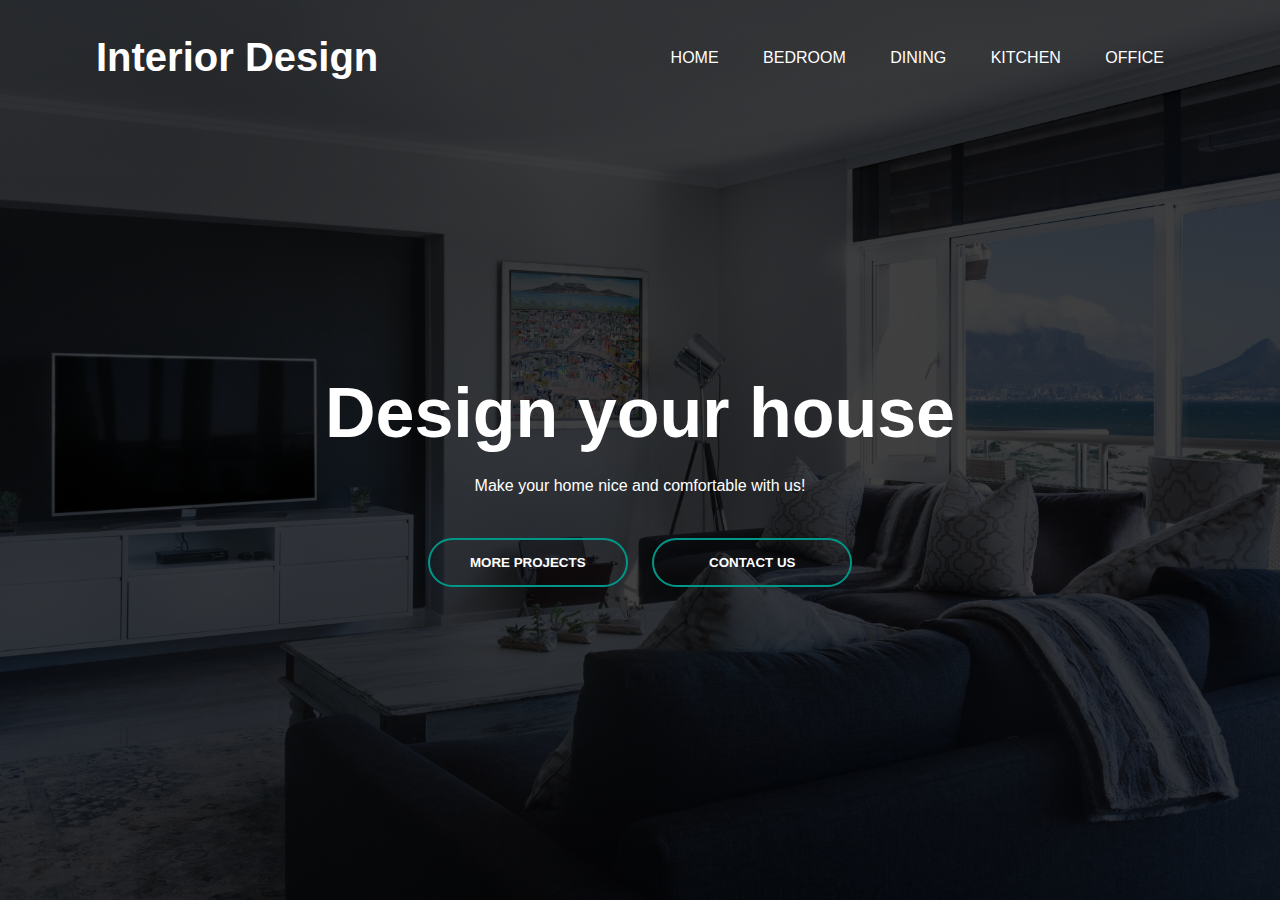
<file: index.html>
<!DOCTYPE html>
<html lang="en">
<head>
    <meta charset="UTF-8">
    <meta http-equiv="X-UA-Compatible" content="IE=edge">
    <meta name="viewport" content="width=device-width, initial-scale=1.0">
    <title>Your interior design here!</title>
    <link rel="stylesheet" href="style.css">
</head>
<body>
    <div class="banner">
        <div class="navbar">
            <h2>Interior Design</h2>
            <ul>
                <li><a href="index.html">Home</a></li>
                <li><a href="/html/bedroom.html">Bedroom</a></li>
                <li><a href="/html/dining.html">Dining</a></li>
                <li><a href="/html/kitchen.html">Kitchen</a></li>
                <li><a href="/html/office.html">Office</a></li>
            </ul>
        </div>

        <div class="content">
            <h1>Design your house</h1>
            <p>Make your home nice and comfortable with us!</p>
            <div>
                <a href="/html/projects.html"><button type="button"><span></span>MORE PROJECTS</button></a>
                <a href="/html/contact.html"><button type="button"><span></span>CONTACT US</button></a>
            </div>
        </div>
    </div>
</body>
</html>
</file>
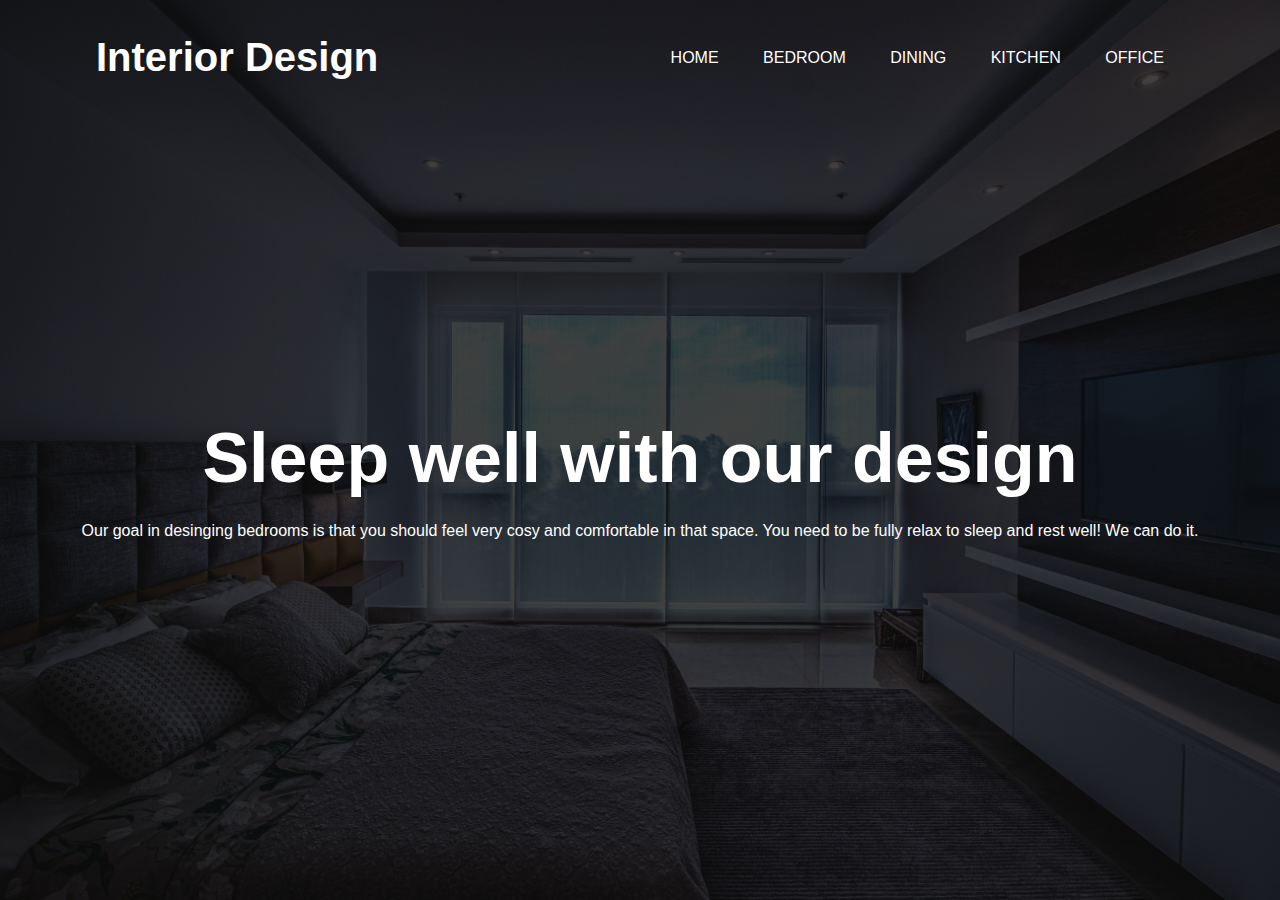
<file: bedroom.html>
<!DOCTYPE html>
<html lang="en">
<head>
    <meta charset="UTF-8">
    <meta http-equiv="X-UA-Compatible" content="IE=edge">
    <meta name="viewport" content="width=device-width, initial-scale=1.0">
    <title>Your interior design here!</title>
    <link rel="stylesheet" href="style.css">
</head>
<body>
    <div class="banner2">
        <div class="navbar">
            <h2>Interior Design</h2>
            <ul>
                <li><a href="index.html">Home</a></li>
                <li><a href="bedroom.html">Bedroom</a></li>
                <li><a href="dining.html">Dining</a></li>
                <li><a href="kitchen.html">Kitchen</a></li>
                <li><a href="office.html">Office</a></li>
            </ul>
        </div>

        <div class="content">
            <h1>Sleep well with our design</h1>
            <p>Our goal in desinging bedrooms is that you should feel very cosy and comfortable in that space. You need to be fully relax to sleep and rest well! We can do it.</p>
        </div>
    </div>
</body>
</html>
</file>
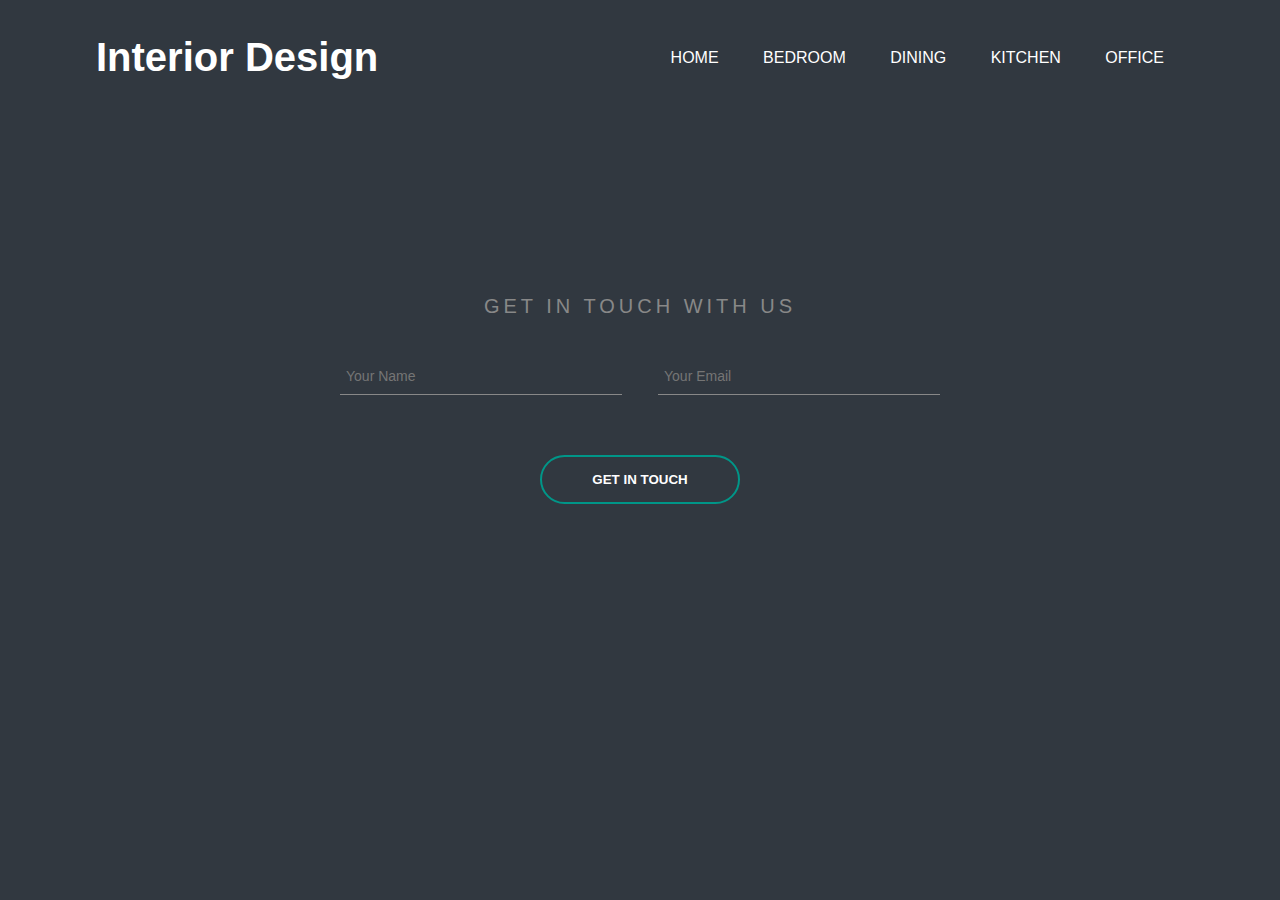
<file: contact.html>
<!DOCTYPE html>
<html lang="en">
<head>
    <meta charset="UTF-8">
    <meta http-equiv="X-UA-Compatible" content="IE=edge">
    <meta name="viewport" content="width=device-width, initial-scale=1.0">
    <title>Your interior design here!</title>
    <link rel="stylesheet" href="style.css">
</head>
<body>
    
    <div class="background">
        <div class="navbar">
            <h2>Interior Design</h2>
            <ul>
                <li><a href="index.html">Home</a></li>
                <li><a href="bedroom.html">Bedroom</a></li>
                <li><a href="dining.html">Dining</a></li>
                <li><a href="kitchen.html">Kitchen</a></li>
                <li><a href="office.html">Office</a></li>
            </ul>
        </div>

        <div class="contact-section">
            <div class="inner-width">
                <h1>Get in touch with us</h1>
                <input type="text" class="name" placeholder="Your Name">
                <input type="email" class="email" placeholder="Your Email">
                <a href="#"><button type="button"><span></span>GET IN TOUCH</button></a>
            </div>
        </div>

    </div>
</body>
</html>
</file>
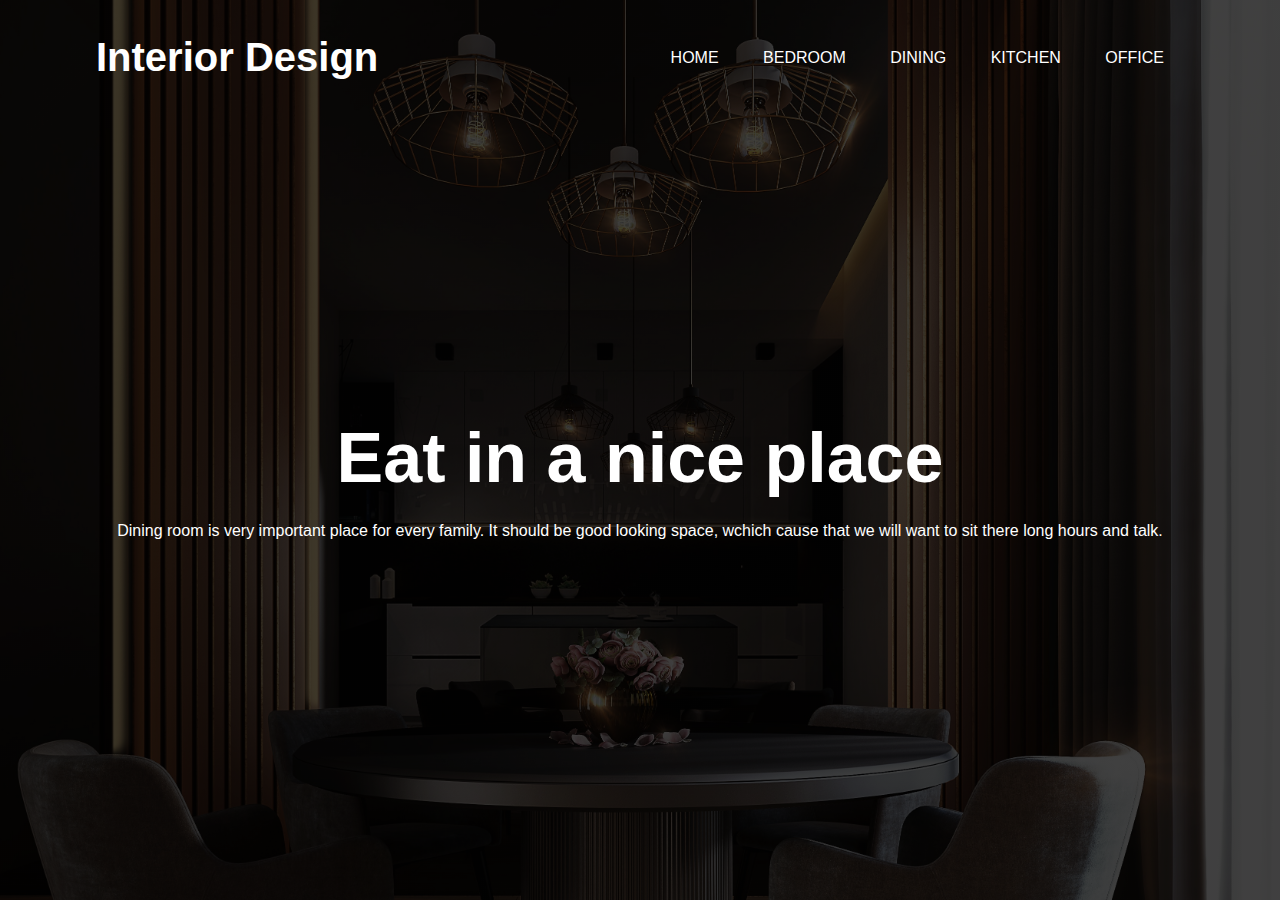
<file: dining.html>
<!DOCTYPE html>
<html lang="en">
<head>
    <meta charset="UTF-8">
    <meta http-equiv="X-UA-Compatible" content="IE=edge">
    <meta name="viewport" content="width=device-width, initial-scale=1.0">
    <title>Your interior design here!</title>
    <link rel="stylesheet" href="style.css">
</head>
<body>
    <div class="banner3">
        <div class="navbar">
            <h2>Interior Design</h2>
            <ul>
                <li><a href="index.html">Home</a></li>
                <li><a href="bedroom.html">Bedroom</a></li>
                <li><a href="dining.html">Dining</a></li>
                <li><a href="kitchen.html">Kitchen</a></li>
                <li><a href="office.html">Office</a></li>
            </ul>
        </div>

        <div class="content">
            <h1>Eat in a nice place</h1>
            <p>Dining room is very important place for every family. It should be good looking space, wchich cause that we will want to sit there long hours and talk.</p>
        </div>
    </div>
</body>
</html>
</file>
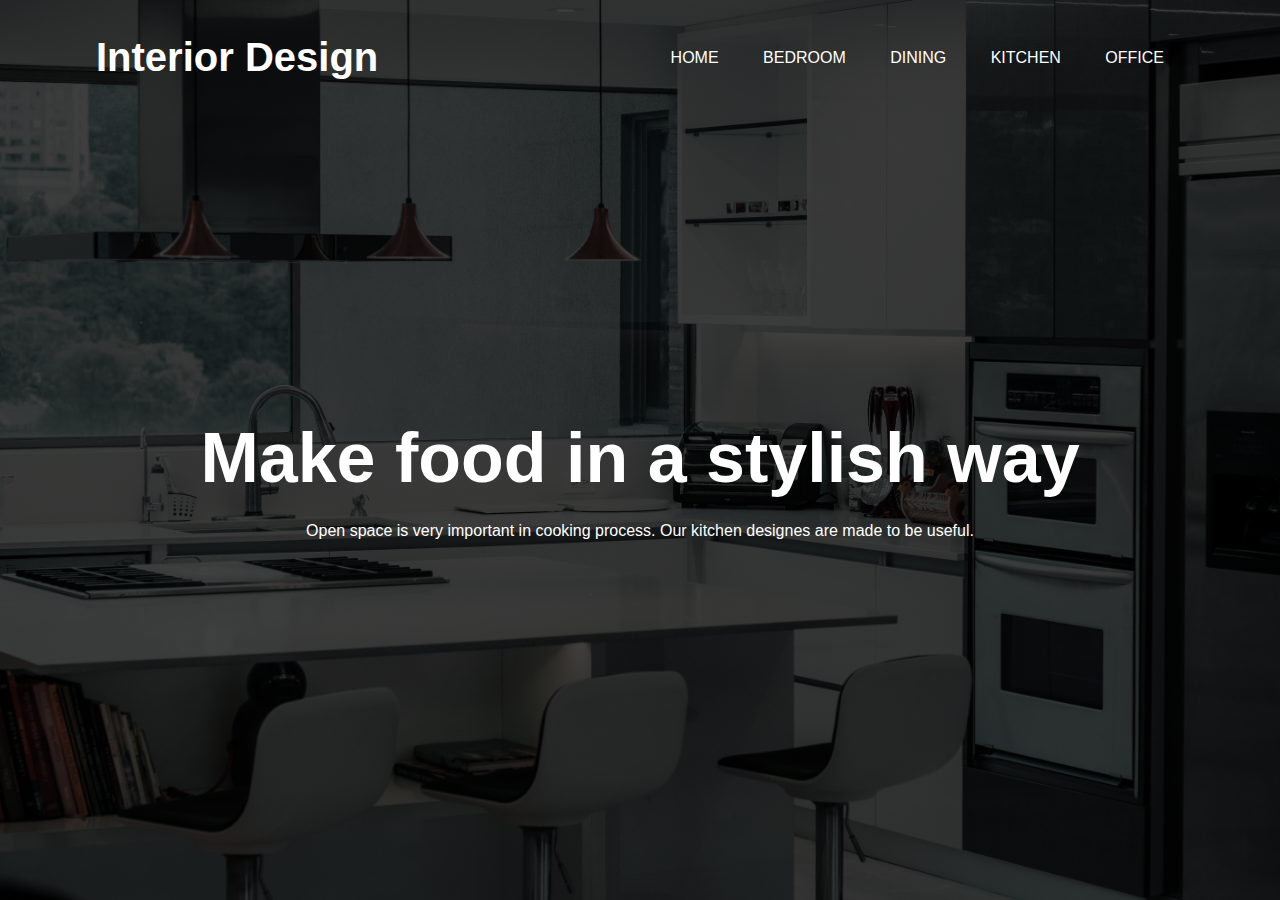
<file: kitchen.html>
<!DOCTYPE html>
<html lang="en">
<head>
    <meta charset="UTF-8">
    <meta http-equiv="X-UA-Compatible" content="IE=edge">
    <meta name="viewport" content="width=device-width, initial-scale=1.0">
    <title>Your interior design here!</title>
    <link rel="stylesheet" href="style.css">
</head>
<body>
    <div class="banner4">
        <div class="navbar">
            <h2>Interior Design</h2>
            <ul>
                <li><a href="index.html">Home</a></li>
                <li><a href="bedroom.html">Bedroom</a></li>
                <li><a href="dining.html">Dining</a></li>
                <li><a href="kithcen.html">Kitchen</a></li>
                <li><a href="office.html">Office</a></li>
            </ul>
        </div>

        <div class="content">
            <h1>Make food in a stylish way</h1>
            <p>Open space is very important in cooking process. Our kitchen designes are made to be useful.</p>
        </div>
    </div>
</body>
</html>
</file>
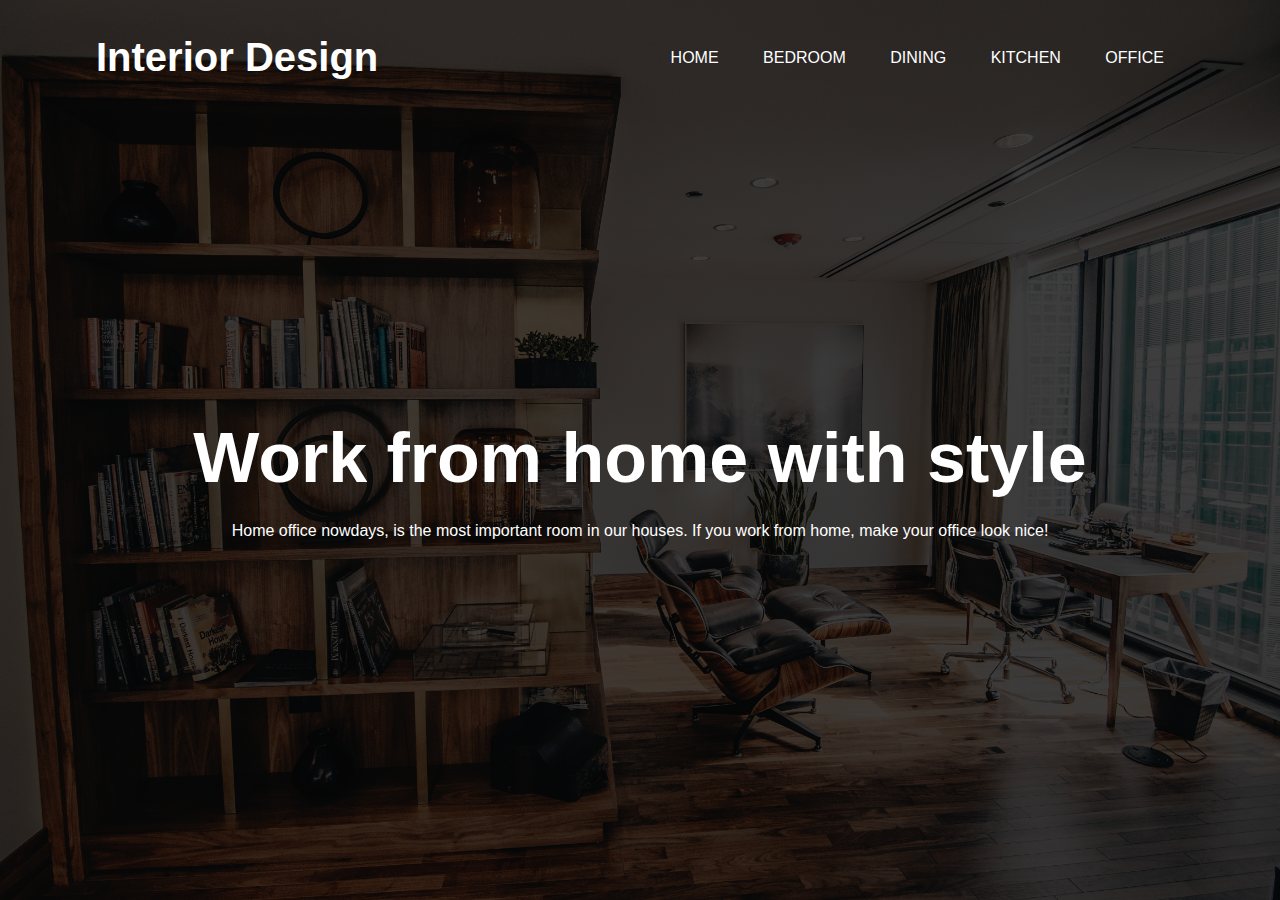
<file: office.html>
<!DOCTYPE html>
<html lang="en">
<head>
    <meta charset="UTF-8">
    <meta http-equiv="X-UA-Compatible" content="IE=edge">
    <meta name="viewport" content="width=device-width, initial-scale=1.0">
    <title>Your interior design here!</title>
    <link rel="stylesheet" href="style.css">
</head>
<body>
    <div class="banner5">
        <div class="navbar">
            <h2>Interior Design</h2>
            <ul>
                <li><a href="index.html">Home</a></li>
                <li><a href="bedroom.html">Bedroom</a></li>
                <li><a href="dining.html">Dining</a></li>
                <li><a href="kitchen.html">Kitchen</a></li>
                <li><a href="office.html">Office</a></li>
            </ul>
        </div>

        <div class="content">
            <h1>Work from home with style</h1>
            <p>Home office nowdays, is the most important room in our houses. If you work from home, make your office look nice!</p>
        </div>
    </div>
</body>
</html>
</file>
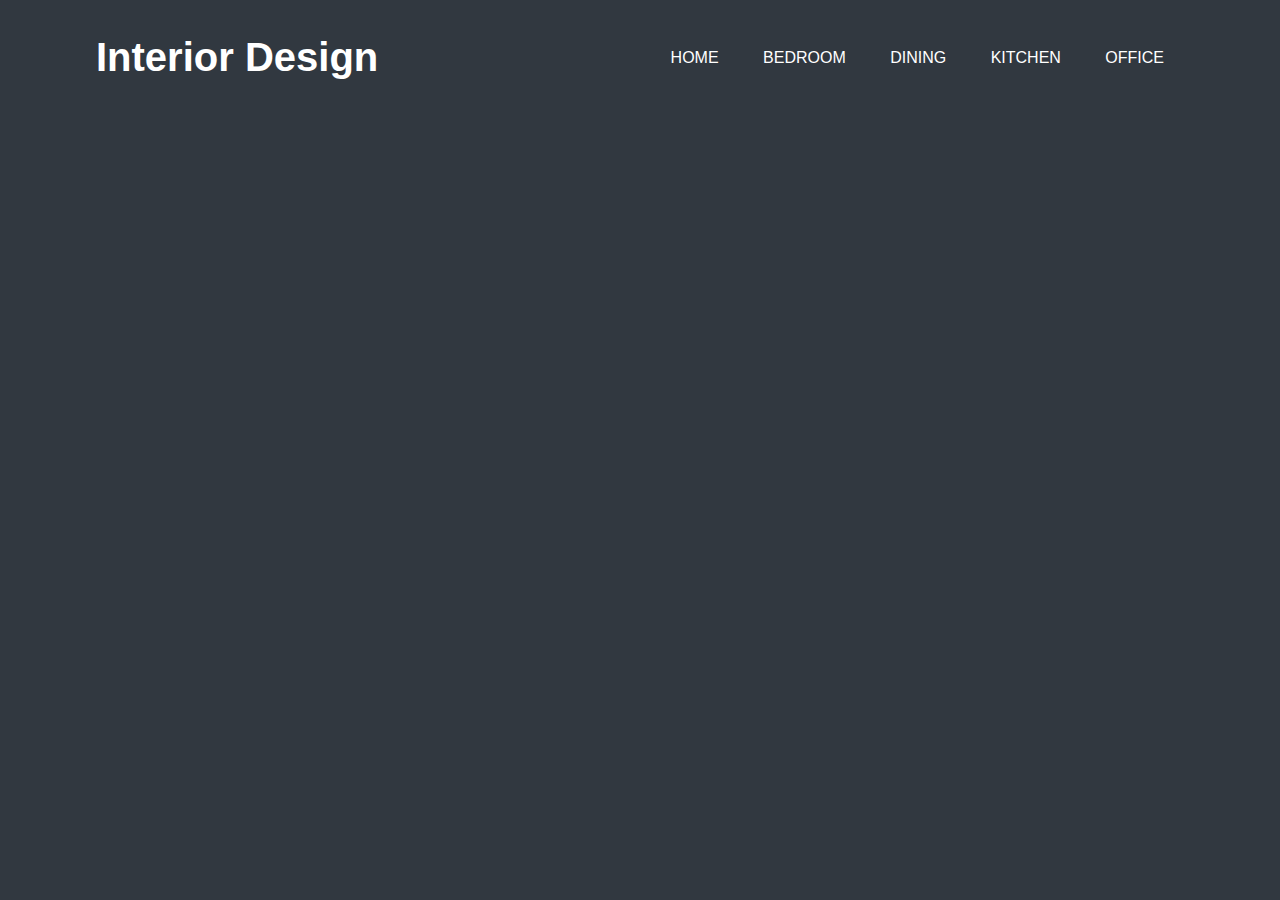
<file: projects.html>
<!DOCTYPE html>
<html lang="en">
<head>
    <meta charset="UTF-8">
    <meta http-equiv="X-UA-Compatible" content="IE=edge">
    <meta name="viewport" content="width=device-width, initial-scale=1.0">
    <title>Your interior design here!</title>
    <link rel="stylesheet" href="style.css">
</head>
<body>

    <div class="background">
        <div class="navbar">
            <h2>Interior Design</h2>
            <ul>
                <li><a href="index.html">Home</a></li>
                <li><a href="bedroom.html">Bedroom</a></li>
                <li><a href="dining.html">Dining</a></li>
                <li><a href="kitchen.html">Kitchen</a></li>
                <li><a href="office.html">Office</a></li>
            </ul>
        </div>

    <div class="slideshow">
        <div class="slideshow-item">
            <img src="img1.jpg">
        </div>

        <div class="slideshow-item">
            <img src="img2.jpg">
        </div>

        <div class="slideshow-item">
            <img src="img3.jpg">
        </div>

        <div class="slideshow-item">
            <img src="img4.jpg">
        </div>
    </div>
   
</body>
</html>
</file>
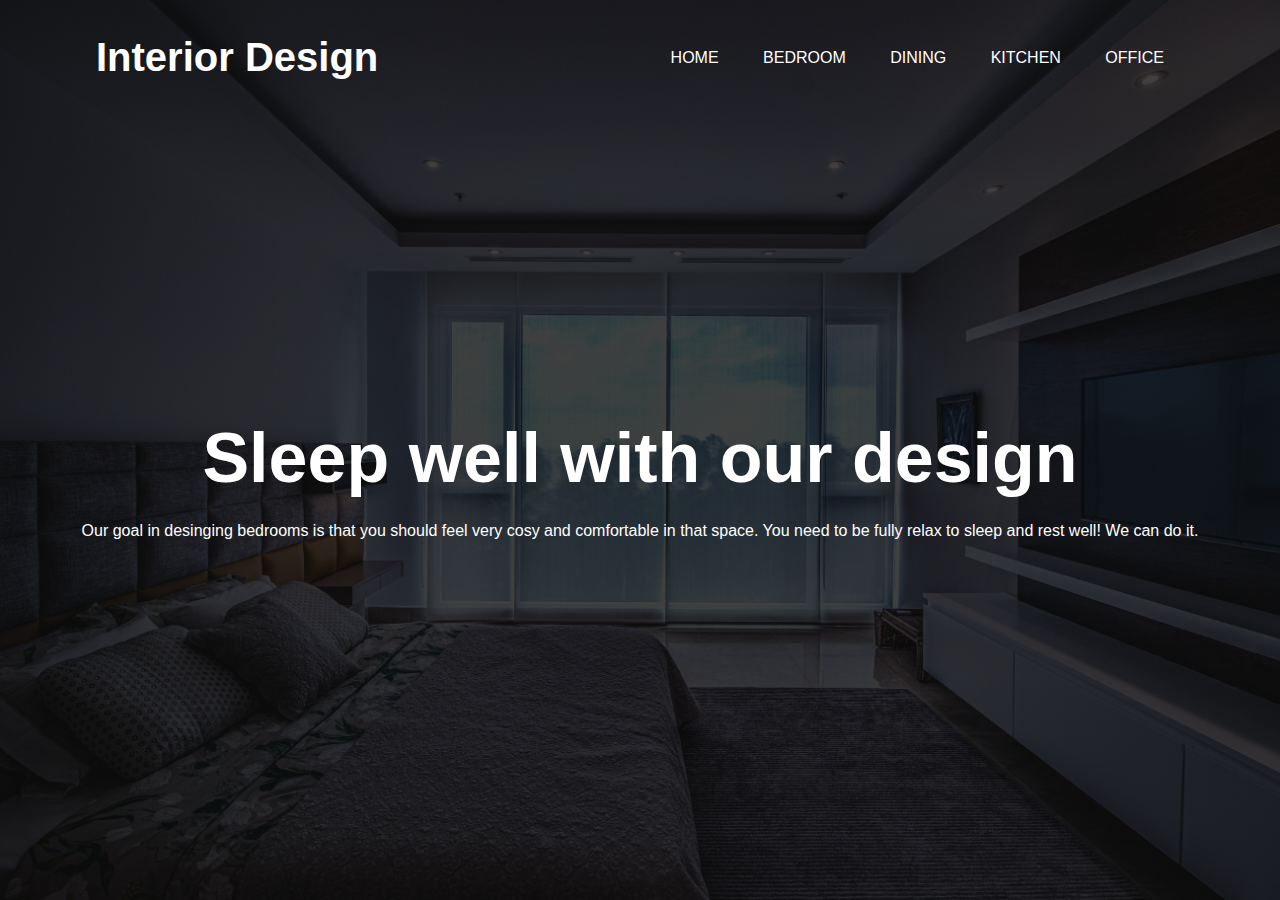
<file: html/bedroom.html>
<!DOCTYPE html>
<html lang="en">
<head>
    <meta charset="UTF-8">
    <meta http-equiv="X-UA-Compatible" content="IE=edge">
    <meta name="viewport" content="width=device-width, initial-scale=1.0">
    <title>Your interior design here!</title>
    <link rel="stylesheet" href="/style.css">
</head>
<body>
    <div class="banner2">
        <div class="navbar">
            <h2>Interior Design</h2>
            <ul>
                <li><a href="/index.html">Home</a></li>
                <li><a href="/html/bedroom.html">Bedroom</a></li>
                <li><a href="/html/dining.html">Dining</a></li>
                <li><a href="/html/kitchen.html">Kitchen</a></li>
                <li><a href="/html/office.html">Office</a></li>
            </ul>
        </div>

        <div class="content">
            <h1>Sleep well with our design</h1>
            <p>Our goal in desinging bedrooms is that you should feel very cosy and comfortable in that space. You need to be fully relax to sleep and rest well! We can do it.</p>
        </div>
    </div>
</body>
</html>
</file>
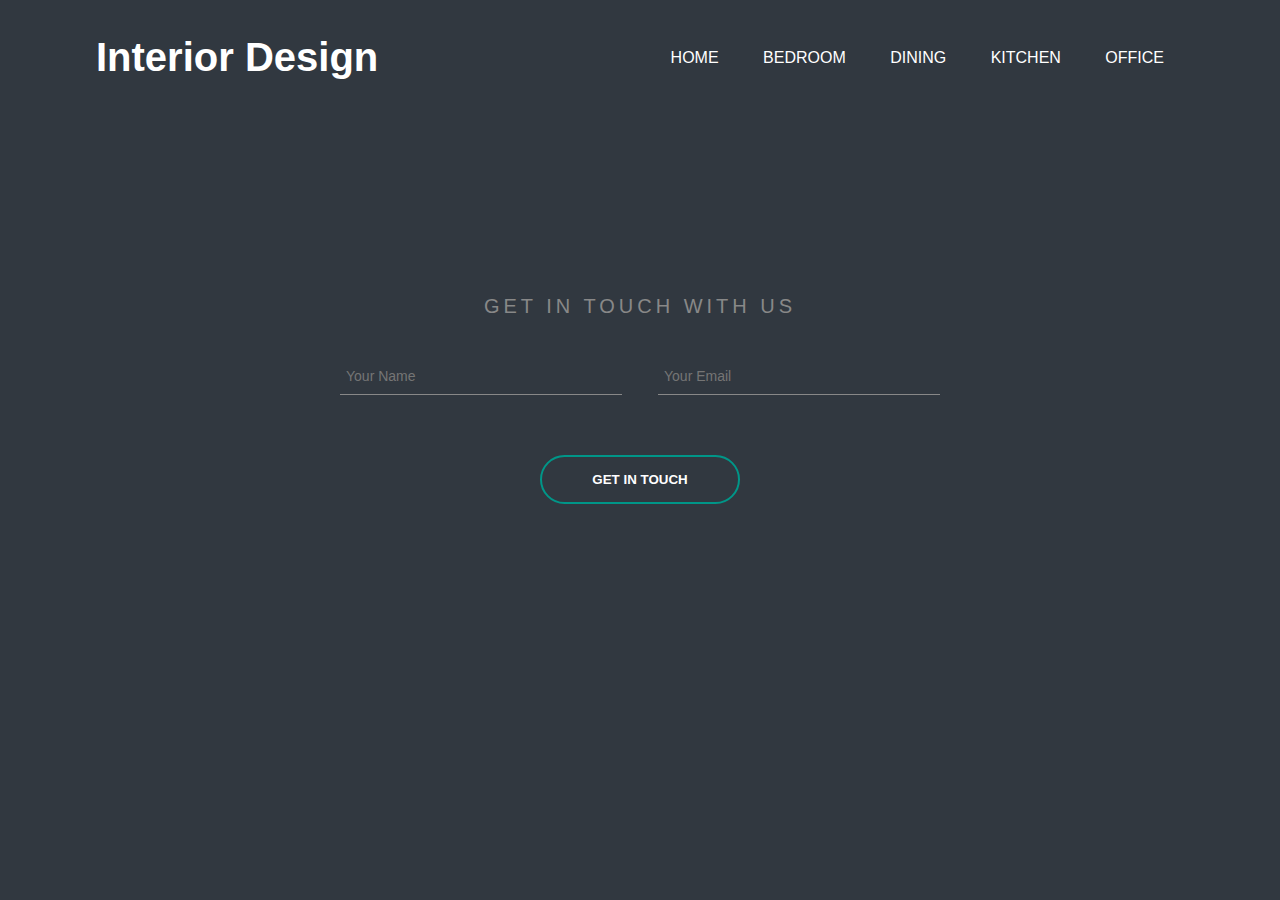
<file: html/contact.html>
<!DOCTYPE html>
<html lang="en">
<head>
    <meta charset="UTF-8">
    <meta http-equiv="X-UA-Compatible" content="IE=edge">
    <meta name="viewport" content="width=device-width, initial-scale=1.0">
    <title>Your interior design here!</title>
    <link rel="stylesheet" href="/style.css">
</head>
<body>
    
    <div class="background">
        <div class="navbar">
            <h2>Interior Design</h2>
            <ul>
                <li><a href="/index.html">Home</a></li>
                <li><a href="/html/bedroom.html">Bedroom</a></li>
                <li><a href="/html/dining.html">Dining</a></li>
                <li><a href="/html/kitchen.html">Kitchen</a></li>
                <li><a href="/html/office.html">Office</a></li>
            </ul>
        </div>

        <div class="contact-section">
            <div class="inner-width">
                <h1>Get in touch with us</h1>
                <input type="text" class="name" placeholder="Your Name">
                <input type="email" class="email" placeholder="Your Email">
                <a href="#"><button type="button"><span></span>GET IN TOUCH</button></a>
            </div>
        </div>

    </div>
</body>
</html>
</file>
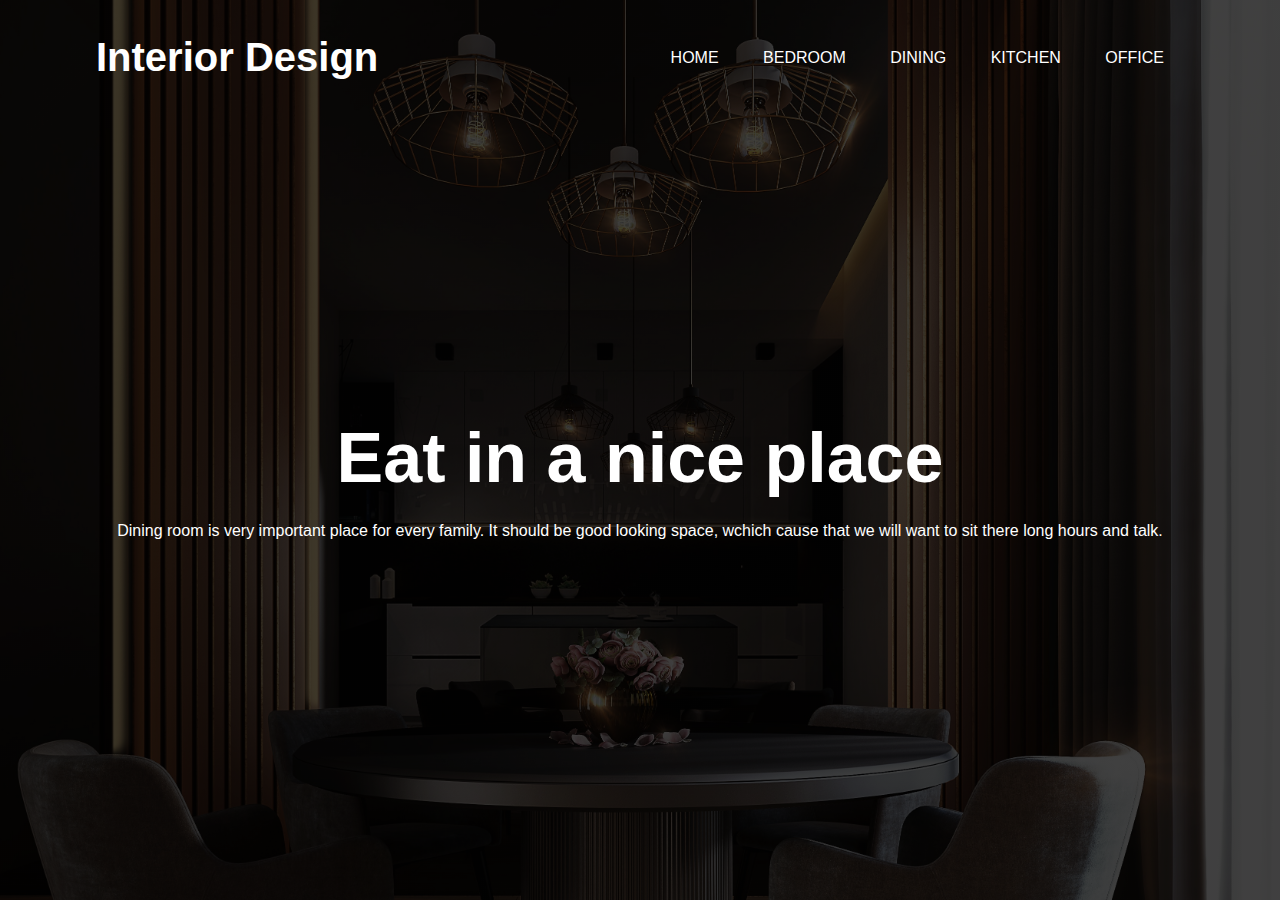
<file: html/dining.html>
<!DOCTYPE html>
<html lang="en">
<head>
    <meta charset="UTF-8">
    <meta http-equiv="X-UA-Compatible" content="IE=edge">
    <meta name="viewport" content="width=device-width, initial-scale=1.0">
    <title>Your interior design here!</title>
    <link rel="stylesheet" href="/style.css">
</head>
<body>
    <div class="banner3">
        <div class="navbar">
            <h2>Interior Design</h2>
            <ul>
                <li><a href="/index.html">Home</a></li>
                <li><a href="/html/bedroom.html">Bedroom</a></li>
                <li><a href="/html/dining.html">Dining</a></li>
                <li><a href="/html/kitchen.html">Kitchen</a></li>
                <li><a href="/html/office.html">Office</a></li>
            </ul>
        </div>

        <div class="content">
            <h1>Eat in a nice place</h1>
            <p>Dining room is very important place for every family. It should be good looking space, wchich cause that we will want to sit there long hours and talk.</p>
        </div>
    </div>
</body>
</html>
</file>
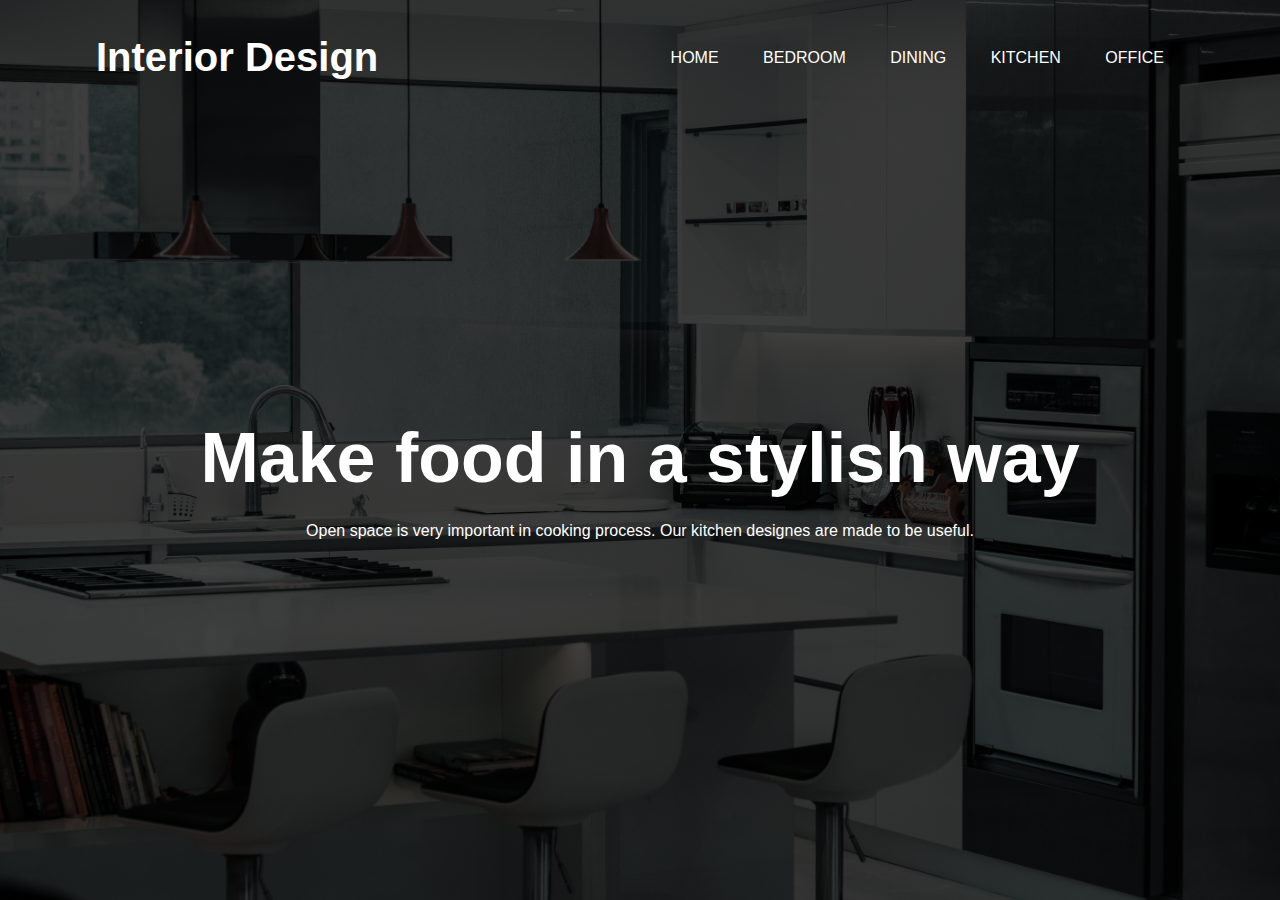
<file: html/kitchen.html>
<!DOCTYPE html>
<html lang="en">
<head>
    <meta charset="UTF-8">
    <meta http-equiv="X-UA-Compatible" content="IE=edge">
    <meta name="viewport" content="width=device-width, initial-scale=1.0">
    <title>Your interior design here!</title>
    <link rel="stylesheet" href="/style.css">
</head>
<body>
    <div class="banner4">
        <div class="navbar">
            <h2>Interior Design</h2>
            <ul>
                <li><a href="/index.html">Home</a></li>
                <li><a href="/html/bedroom.html">Bedroom</a></li>
                <li><a href="/html/dining.html">Dining</a></li>
                <li><a href="/html/kitchen.html">Kitchen</a></li>
                <li><a href="/html/office.html">Office</a></li>
            </ul>
        </div>

        <div class="content">
            <h1>Make food in a stylish way</h1>
            <p>Open space is very important in cooking process. Our kitchen designes are made to be useful.</p>
        </div>
    </div>
</body>
</html>
</file>
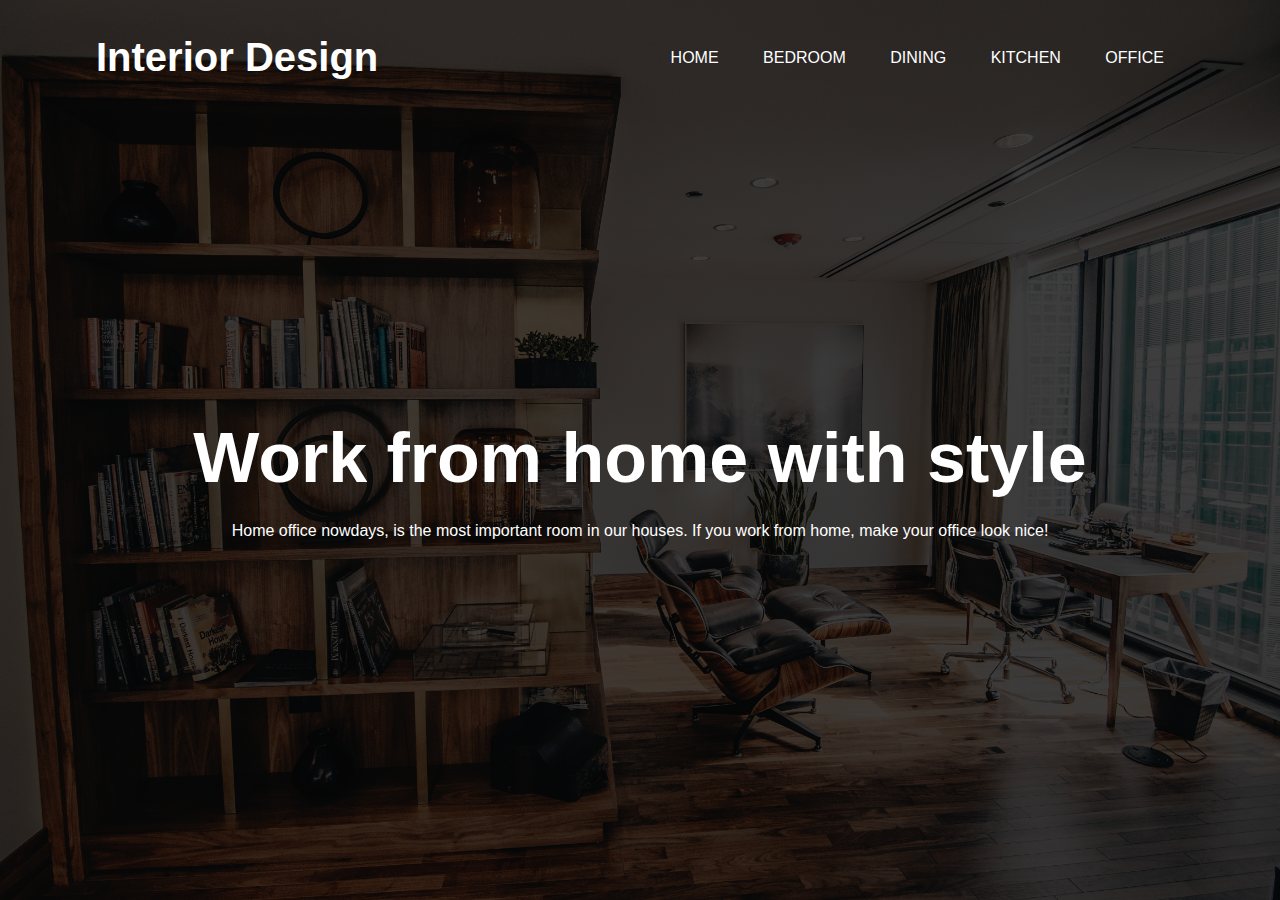
<file: html/office.html>
<!DOCTYPE html>
<html lang="en">
<head>
    <meta charset="UTF-8">
    <meta http-equiv="X-UA-Compatible" content="IE=edge">
    <meta name="viewport" content="width=device-width, initial-scale=1.0">
    <title>Your interior design here!</title>
    <link rel="stylesheet" href="/style.css">
</head>
<body>
    <div class="banner5">
        <div class="navbar">
            <h2>Interior Design</h2>
            <ul>
                <li><a href="/index.html">Home</a></li>
                <li><a href="/html/bedroom.html">Bedroom</a></li>
                <li><a href="/html/dining.html">Dining</a></li>
                <li><a href="/html/kitchen.html">Kitchen</a></li>
                <li><a href="/html/office.html">Office</a></li>
            </ul>
        </div>

        <div class="content">
            <h1>Work from home with style</h1>
            <p>Home office nowdays, is the most important room in our houses. If you work from home, make your office look nice!</p>
        </div>
    </div>
</body>
</html>
</file>
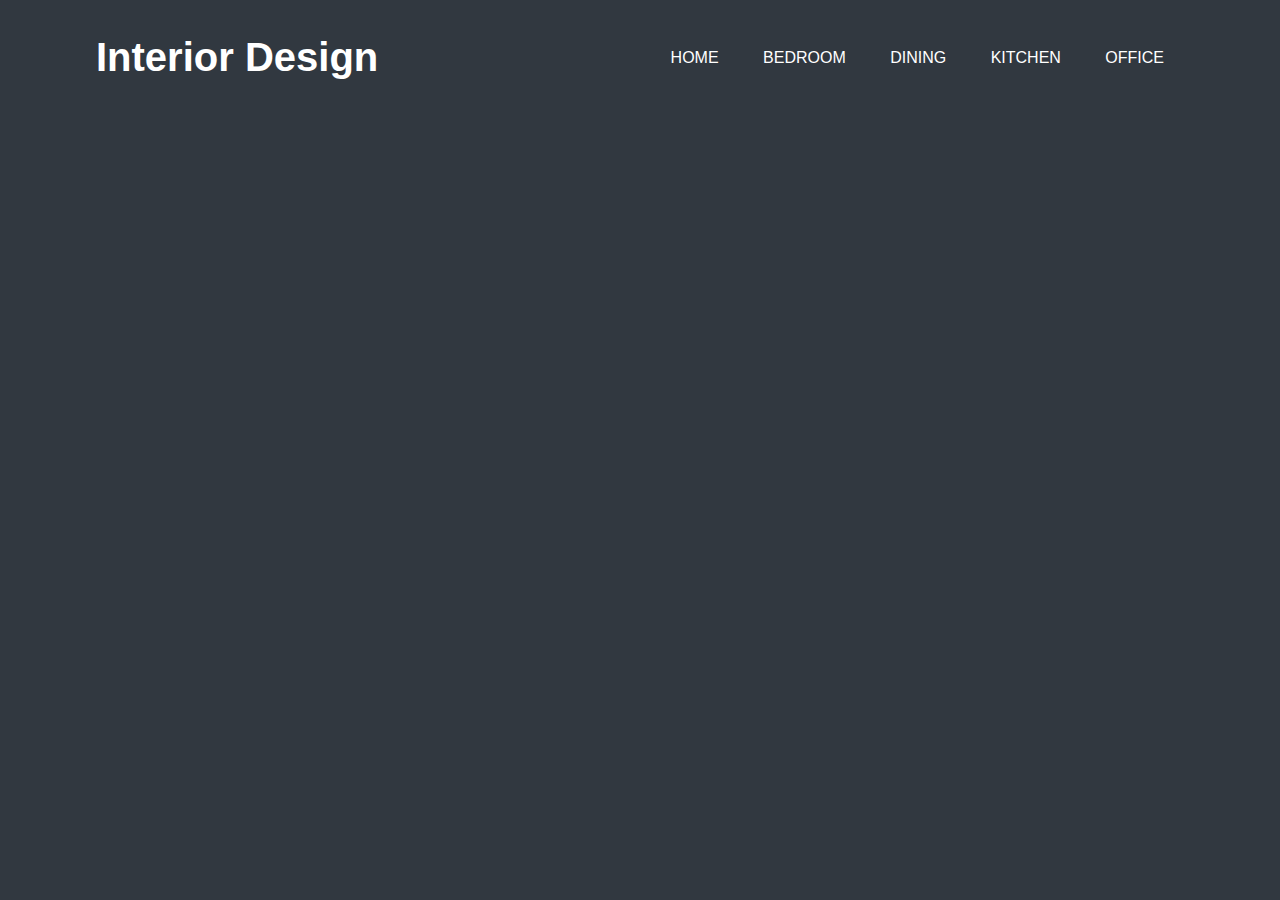
<file: html/projects.html>
<!DOCTYPE html>
<html lang="en">
<head>
    <meta charset="UTF-8">
    <meta http-equiv="X-UA-Compatible" content="IE=edge">
    <meta name="viewport" content="width=device-width, initial-scale=1.0">
    <title>Your interior design here!</title>
    <link rel="stylesheet" href="/style.css">
</head>
<body>

    <div class="background">
        <div class="navbar">
            <h2>Interior Design</h2>
            <ul>
                <li><a href="/index.html">Home</a></li>
                <li><a href="/html/bedroom.html">Bedroom</a></li>
                <li><a href="/html/dining.html">Dining</a></li>
                <li><a href="/html/kitchen.html">Kitchen</a></li>
                <li><a href="/html/office.html">Office</a></li>
            </ul>
        </div>

    <div class="slideshow">
        <div class="slideshow-item">
            <img src="/img/img1.jpg">
        </div>

        <div class="slideshow-item">
            <img src="/img/img2.jpg">
        </div>

        <div class="slideshow-item">
            <img src="/img/img3.jpg">
        </div>

        <div class="slideshow-item">
            <img src="/img/img4.jpg">
        </div>
    </div>
   
</body>
</html>
</file>
<file: style.css>
/* MAIN PAGE */

* {
    margin: 0;
    padding: 0;
    font-family: sans-serif;
}

.banner {
    width: 100%;
    height: 100vh;
    background-image: linear-gradient(rgba(0,0,0,0.75), rgba(0,0,0,0.75)), url(/img/background.jpg);
    background-size: cover;
    background-position: center;
}

.navbar {
    width: 85%;
    margin: auto;
    padding: 35px 0;
    display: flex;
    align-items: center;
    justify-content: space-between;
}

.navbar h2 {
    font-size: 40px;
    cursor: pointer;
    color: white;
}

.navbar ul li {
    list-style: none;
    display: inline-block;
    margin: 0 20px;
    position: relative;
}

.navbar ul li a {
    text-decoration: none;
    color: #fff;
    text-transform: uppercase;
}

.navbar ul li::after{
    content: '';
    height: 3px;
    width: 0;
    background: #009688;
    position: absolute;
    left: 0;
    bottom: -10px;
    transition: 0.5s;   
}

.navbar ul li:hover::after {
    width: 100%;
}

.content{
    width: 100%;
     position: absolute;
     top: 50%;
     transform: translateY(-50%);
     text-align: center;
     color: #fff;
 }

.content h1 {
    font-size: 70px;
    margin-top: 80px;
}

.content p {
    margin: 20px auto;
    font-weight: 100;
    line-height: 25px;
}

.content button {
    width: 200px;
    padding: 15px 0;
    text-align: center;
    margin: 20px 10px;
    border-radius: 25px;
    font-weight: bold;
    border: 2px solid #009688;
    background: transparent;
    color: #fff;
    cursor: pointer;
    position: relative;
    overflow: hidden;
}

.content span {
    background: #009688;
    height: 100%;
    width: 0;
    border-radius: 25px;
    position: absolute;
    left: 0;
    bottom: 0;
    z-index: -1;
    transition: 0.5s;
}

.content button:hover span {
    width: 100%;
}

.content button:hover {
    border: none;
}

/* BEDROOM */

.banner2 {
    width: 100%;
    height: 100vh;
    background-image: linear-gradient(rgba(0,0,0,0.75), rgba(0,0,0,0.75)), url(/img/bedroom.jpg);
    background-size: cover;
    background-position: center;
}

/* DINING */

.banner3 {
    width: 100%;
    height: 100vh;
    background-image: linear-gradient(rgba(0,0,0,0.75), rgba(0,0,0,0.75)), url(/img/dining.jpg);
    background-size: cover;
    background-position: center;
}

/* KITHCEN */

.banner4 {
    width: 100%;
    height: 100vh;
    background-image: linear-gradient(rgba(0,0,0,0.75), rgba(0,0,0,0.75)), url(/img/kitchen.jpg);
    background-size: cover;
    background-position: center;
}

/* OFFICE */

.banner5 {
    width: 100%;
    height: 100vh;
    background-image: linear-gradient(rgba(0,0,0,0.75), rgba(0,0,0,0.75)), url(/img/office.jpg);
    background-size: cover;
    background-position: center;
}

/* CONTACT */

.background {
    background: #313840;
    height: 100vh;
}

.contact-section{
    background: #313840;
    padding: 80px 0;
    text-align: center;
  }
  
  .inner-width{
    max-width: 600px;
    margin: auto;
    padding: 0 20px;
    padding-top: 100px;
  }
  
  .contact-section h1{
    font-size: 20px;
    color: #888;
    margin-bottom: 40px;
    text-transform: uppercase;
    letter-spacing: 4px;
    font-weight: 400;
  }
  
  .name,.email,.message{
    background: none;
    border:none;
    outline: none;
    border-bottom: 1px solid;
    color: #888;
    padding: 10px 6px;
    font-size: 14px;
    margin-bottom: 40px;
  }
  
  .name{
    float: left;
    width: 270px;
  }
  
  .email{
    float: right;
    width: 270px;
  }
  
  .message{
    min-width: 100%;
    max-width: 100%;
  }
  
  
  .contact-section button {
    width: 200px;
    padding: 15px 0;
    text-align: center;
    margin: 20px 10px;
    border-radius: 25px;
    font-weight: bold;
    border: 2px solid #009688;
    background: transparent;
    color: #fff;
    cursor: pointer;
    position: relative;
    overflow: hidden;
}

/* PROJECTS */

.slideshow {
    width: 80%;
    height: 80%;
    position: relative;
    overflow: hidden;
    margin-top: 60px;
    margin-left: 340px;
}

.slideshow-item {
    width: inherit;
    height: inherit;
    position: absolute;
    opacity: 0;
    animation: cycleImages 40s infinite;
}

.slideshow-item:nth-child(1) {
    animation-delay: 0s;
}

.slideshow-item:nth-child(2) {
    animation-delay: 10s;
}

.slideshow-item:nth-child(3) {
    animation-delay: 20s;
}

.slideshow-item:nth-child(4) {
    animation-delay: 30s;
}

.slideshow-item img {
    width: 100%;
    height: 100%;
    object-fit: cover;
}

@keyframes cycleImages {
    25%{
        opacity: 1;
    }

    40%{
        opacity: 0;
    }
}
</file>
